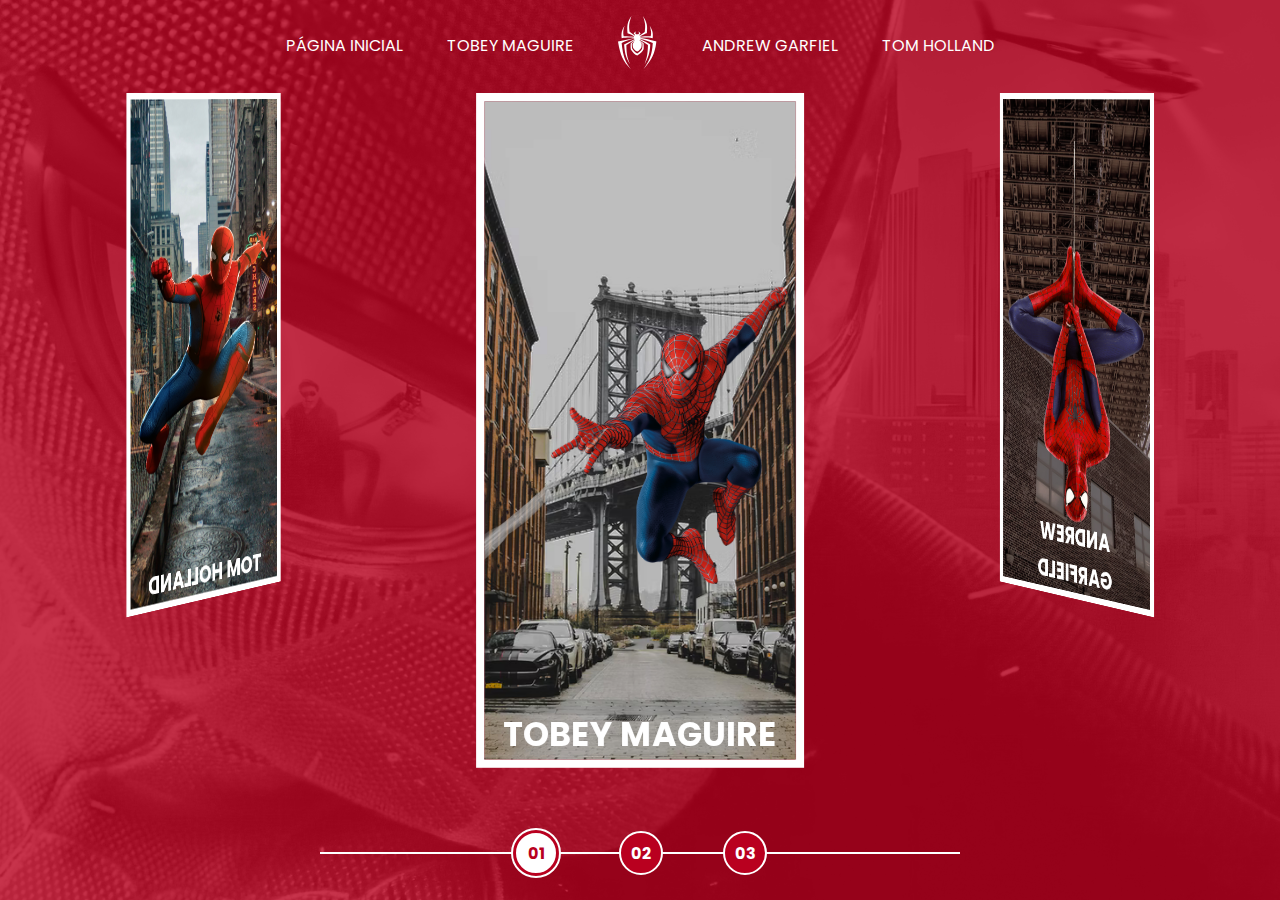
<file: index.html>
<!DOCTYPE html>
<html lang="en">

<head>
    <meta charset="UTF-8">
    <meta name="viewport" content="width=device-width, initial-scale=1.0">
    <link rel="stylesheet" href="/assets/css/main.css">

    <title>MultiSpider</title>

</head>

<body>
    <nav class="menu">
        <ul>
            <li class="menu__item">
                <a href="/">Página Inicial</a>
            </li>
            <li class="menu__item">
                <a href="/pages/tobey-maguire/spiderman1.html">Tobey Maguire</a>
            </li>
            <li class="menu__item menu__icon">
                <img src="assets/images/icons/spider.svg" alt="SpiderMan Icon">
            </li>
            <li class="menu__item">
                <a href="/pages/andrew-garfield/amazingspider1.html">Andrew Garfiel</a>
            </li>
            <li class="menu__item">
                <a href="/pages/tom-holland/tspiderman1.html">Tom Holland</a>
            </li>
        </ul>
    </nav>
    <div class="container">
        <div class="cards-carousel" style="transform: translateZ(-40vw) rotateY(0deg);">
            <a href="/pages/tobey-maguire/spiderman1.html" class="card" id="spider-man-01">
                <img class="card__background" src="assets/images/pic-sm-bg-01.jpg">
                <img class="card__image" src="/assets/images/spider-man-01.png" alt="Tobey Maguire">
                <h2 class="card__title">Tobey Maguire</h2>
            </a>
            <a href="/pages/andrew-garfield/amazingspider1.html" class="card" id="spider-man-03">
                <img class="card__background" src="/assets/images/pic-sm-bg-03.jpg">
                <img class="card__image" src="/assets/images/spider-man-03.png" alt="Andrew Garfield">
                <h2 class="card__title">Andrew Garfield</h2>
            </a>
            <a href="/pages/tom-holland/tspiderman1.html" class="card" id="spider-man-02">
                <img class="card__background" src="/assets/images/pic-sm-bg-02.jpg">
                <img class="card__image" src="/assets/images/spider-man-02.png" alt="Tom Holland">
                <h2 class="card__title">Tom Holland</h2>
            </a>
        </div> 
    </div>

    <div class="controller">
        <div id="1" onclick="selectCarouselItem(this)" class="controller__button buttonActive">
            01
        </div>
        <div id="2" onclick="selectCarouselItem(this)" class="controller__button">
            02
        </div>
        <div id="3" onclick="selectCarouselItem(this)" class="controller__button">
            03
        </div>
        <div class="controller__line"></div>
    </div>


    <script src="/assets/scripts/card-hover-animation.js"></script>
</body>

</html>
</file>
<file: assets/css/main.css>
@import url('/assets/css/reset.css');
@import url('/assets/css/global.css');

body {
    background-color: var(--primary-color);
}

body::before {
    content: "";
    background-image: url('/assets/images/spider-man-background.jpg');
    background-repeat: no-repeat;
    background-position: center;
    background-size: cover;
    width: 100%;
    height: 100%;
    position: absolute;
    opacity: .2;
    transition: background-image 0.5s ease-in-out, opacity 1s ease-in-out;
}

.menu {
    padding: 1rem 0;
    width: 100%;
    text-align: center;
    position: relative;
}

.menu__item {
    display: inline-block;
    text-transform: uppercase;
    margin: 0 1.25rem;
}

.menu__icon {
    width: 2.5rem;
    margin: 0 1.25rem;
    vertical-align: middle;
}

.container {
    position: relative;
    display: flex;
    align-items: center;
    justify-content: space-evenly;
    perspective: 3000px;
}

.card {
    border: 0.5rem solid #FFF;
    width: 100%;
    height: 70vh;
    position: absolute;
    transition: filter .5s ease-in-out;
}

.card:nth-child(1) {
    transform: rotateY(0deg) translateZ(50vw);
}

.card:nth-child(2) {
    transform: rotateY(120deg) translateZ(50vw);
}

.card:nth-child(3) {
    transform: rotateY(240deg) translateZ(50vw);
}

.card__background {
    width: 100%;
    height: 100%;
    object-fit: cover;
    position: absolute;
    opacity: 1;
    transition: opacity 0.5s ease-in-out;
}

.card__image {
    width: 100%;
    height: 100%;
    object-fit: contain;
    position: relative;
    transition: 0.5s ease-in-out;
}

.card__title {
    font-size: 2rem;
    text-transform: uppercase;
    text-align: center;
    position: absolute;
    width: 100%;
    bottom: 0;
    transition: bottom 0.5s ease;
}

.controller {
    position: absolute;
    display: flex;
    justify-content: center;
    align-items: center;
    margin-top: 3rem;
    bottom: 1.5rem;
    width: 100%;
}

.controller__button {
    display: flex;
    align-items: center;
    justify-content: center;
    width: 2.5rem;
    height: 2.5rem;
    border: 2px solid white;
    border-radius: 50%;
    background-color: var(--primary-color);
    text-align: center;
    font-size: 1rem;
    font-weight: bold;
    cursor: pointer;
    z-index: 1;
    transition: transform 0.3s ease-in-out;
}


.controller__button:hover {
    transform: scale(1.1);
}

.controller__button:nth-child(2) {
    margin: 0 3.75rem;
}

.buttonActive {
    background-color: #FFF;
    color: var(--primary-color);
    border: 0.1875rem solid var(--primary-color);
    outline: 0.125rem solid #FFF;
}

.controller__line {
    background-color: #FFF;
    width: 50%;
    height: 2px;
    position: absolute;
}

/* Hover Animation */

.card--hovered .card__background {
    cursor: pointer;
    opacity: 0;
}

.card--hovered .card__image {
    transform: scale(1.4);
    filter: drop-shadow(30px 10px 4px rgba(0, 0, 0, .5));
}

body#spider-man-01-hovered:before {
    background-image: url('/assets/images/pic-sm-bg-01.jpg');
}

body#spider-man-02-hovered:before {
    background-image: url('/assets/images/pic-sm-bg-02.jpg');
}

body#spider-man-03-hovered:before {
    background-image: url('/assets/images/pic-sm-bg-03.jpg');
}

body[id^="spider-man-"]::before {
    opacity: 1;
}

body[id^="spider-man-"] .card:not(.card--hovered) {
    filter: grayscale(100%);
}

.card--hovered .card__title {
    bottom: 50%;
}

.cards-carousel {
    display: flex;
    justify-content: center;
    width: calc(100vw / 3 - 10%);
    transform-style: preserve-3d;
    transition: transform 0.4s ease-in;
}
</file>
